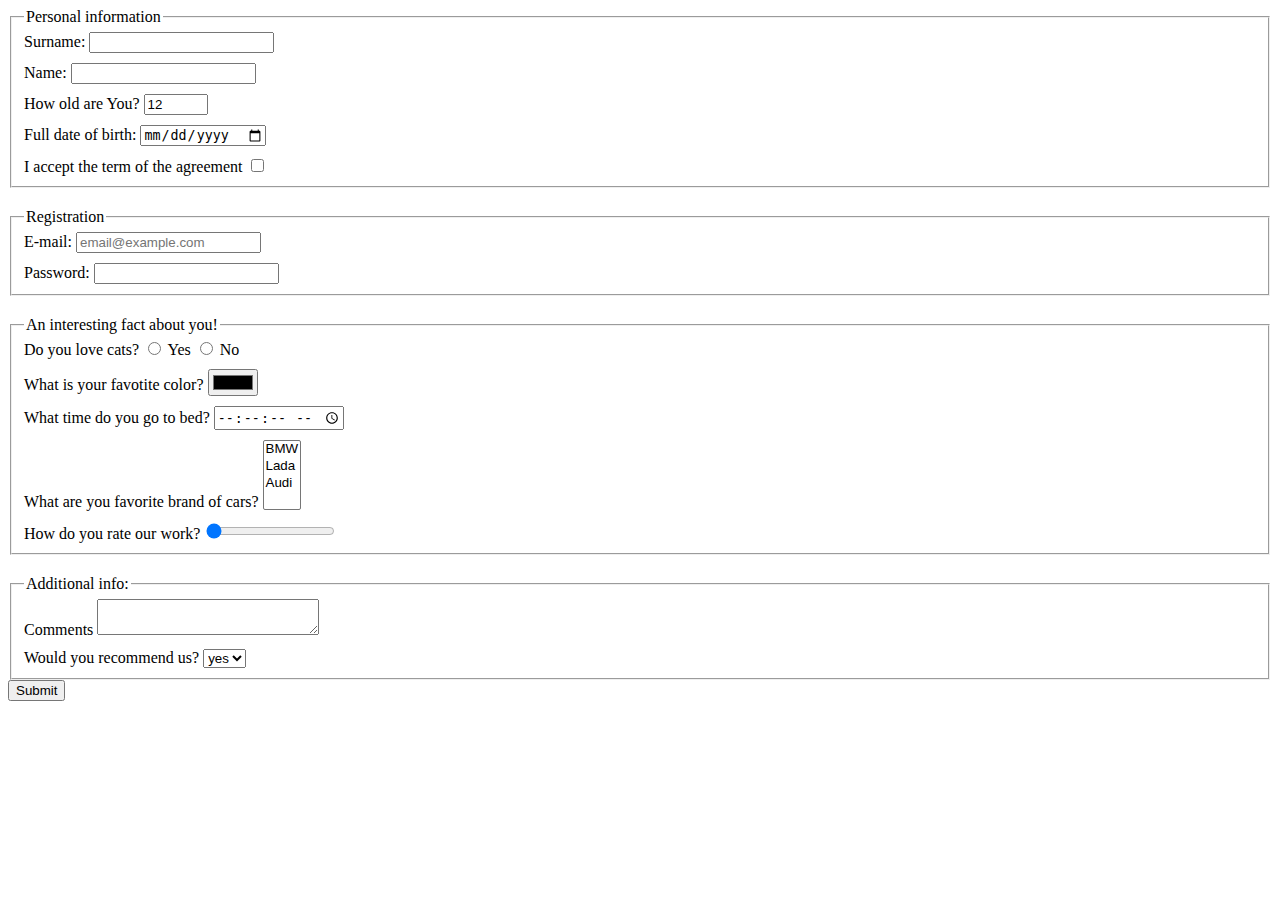
<file: index.html>
<!doctype html><html lang="en"><head><meta charset="UTF-8"><meta name="viewport" content="width=device-width, user-scalable=no, initial-scale=1.0, maximum-scale=1.0, minimum-scale=1.0"><meta http-equiv="X-UA-Compatible" content="ie=edge"><title>HTML Form</title><link rel="stylesheet" href="style.3c8f0572.css"></head><body> <form method="post" onsubmit="onSubmit()"> <fieldset> <legend>Personal information</legend> <label class="form_field">Surname: <input type="text" name="surname" minlength="2" maxlength="50" autocomplete="off" required> </label> <label class="form_field"> Name: <input type="text" name="name" minlength="2" maxlength="50" autocomplete="off" required> </label> <label class="form_field"> How old are You? <input type="number" name="number" value="12" min="12" max="100" required> </label> <label class="form_field"> Full date of birth: <input type="date" name="date" required> </label> <label class="form_field"> I accept the term of the agreement <input type="checkbox" name="acception" required> </label> </fieldset> <fieldset> <legend>Registration</legend> <label class="form_field"> E-mail: <input type="email" name="email" placeholder="email@example.com" required> </label> <label class="form_field"> Password: <input type="password" name="password" required> </label> </fieldset> <fieldset> <legend>An interesting fact about you!</legend> <label class="form_field"> Do you love cats? <label> <input type="radio" name="answer" value="positive"> Yes </label> <label> <input type="radio" name="answer" value="negative"> No </label> </label> <label class="form_field"> What is your favotite color? <input type="color" name="color" value="000" required> </label> <label class="form_field"> What time do you go to bed? <input type="time" name="time" step="2" required> </label> <label class="form_field"> What are you favorite brand of cars? <select name="brand" multiple required> <option value="bmw">BMW</option> <option value="lada">Lada</option> <option value="audi">Audi</option> </select> </label> <label class="form_field"> How do you rate our work? <input type="range" name="rate" min="0" max="100" value="0" required> </label> </fieldset> <fieldset> <legend>Additional info:</legend> <label class="form_field"> Comments <textarea name="comments" cols="25" rows="2">
          </textarea> </label> <label class="form_field"> Would you recommend us? <select name="recommend" required> <option value="yes">yes</option> <option value="no">no</option> </select> </label> </fieldset> <button type="submit">Submit</button> </form> </body></html>
</file>
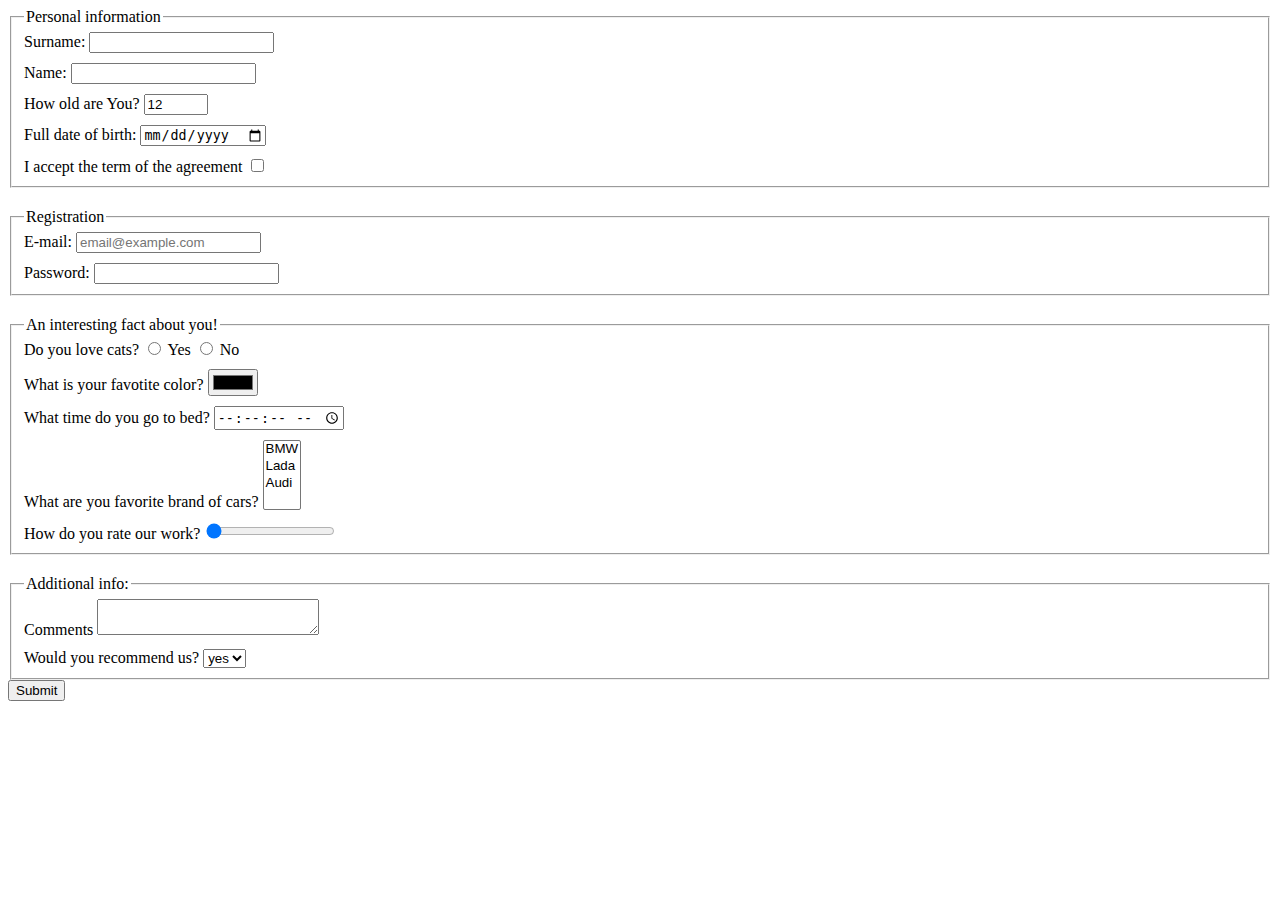
<file: src/index.html>
<!doctype html>
<html lang="en">
  <head>
    <meta charset="UTF-8">
    <meta
      name="viewport"
      content="width=device-width, user-scalable=no, initial-scale=1.0, maximum-scale=1.0, minimum-scale=1.0"
    >
    <meta http-equiv="X-UA-Compatible" content="ie=edge">
    <title>HTML Form</title>
    <link rel="stylesheet" href="./style.css">
  </head>
  <body>
    <form method="post" onsubmit="onSubmit()">
      <fieldset>
        <legend>Personal information</legend>

        <label class="form_field">Surname:
          <input 
            type="text" 
            name="surname" 
            minlength="2" 
            maxlength="50" 
            autocomplete="off" 
            required
          >  
        </label>

        <label class="form_field">
          Name:
          <input 
            type="text" 
            name="name" 
            minlength="2" 
            maxlength="50" 
            autocomplete="off" 
            required
          >
        </label> 

        <label class="form_field">
          How old are You?
          <input 
            type="number" 
            name="number" 
            value="12" 
            min="12" 
            max="100" 
            required
          >
        </label>

        <label class="form_field">
          Full date of birth:
          <input type="date" name="date" required>
        </label>
        
        <label class="form_field">
          I accept the term of the agreement
          <input type="checkbox" name="acception" required>
        </label>

      </fieldset>

      <fieldset>
        <legend>Registration</legend>
        
        <label class="form_field">
          E-mail:
          <input 
            type="email" 
            name="email" 
            placeholder="email@example.com" 
            required
          >         
        </label>

        <label class="form_field">
          Password:
          <input type="password" name="password" required>
        </label>

      </fieldset>

      <fieldset>
        <legend>An interesting fact about you!</legend>

        <label class="form_field">
          Do you love cats?
        
          <label>
            <input type="radio" name="answer" value="positive">
            Yes
          </label>

          <label>
            <input type="radio" name="answer" value="negative">
            No
          </label>
      
        </label>

        <label class="form_field">
          What is your favotite color? 
          <input 
            type="color" 
            name="color" 
            value="000" 
            required
          > 
        </label>

        <label class="form_field">
          What time do you go to bed?
          <input 
            type="time" 
            name="time" 
            step="2" 
            required
          >
        </label>

        <label class="form_field">
          What are you favorite brand of cars?

          <select name="brand" multiple required>
            <option value="bmw">BMW</option>
            <option value="lada">Lada</option>
            <option value="audi">Audi</option>
          </select>
        </label>

        <label class="form_field">
          How do you rate our work?
          <input 
            type="range" 
            name="rate" 
            min="0" 
            max="100" 
            value="0"
            required
          >
        </label>

      </fieldset>

      <fieldset>

        <legend>Additional info:</legend>

        <label class="form_field">
          Comments
          <textarea name="comments" cols="25" rows="2">
          </textarea>
        </label>

        <label class="form_field">
          Would you recommend us?

          <select name="recommend" required>
            <option value="yes">yes</option>
            <option value="no">no</option>
          </select>
        </label>

      </fieldset>

      <button type="submit">Submit</button>
    </form>
  </body>
</html>
</file>
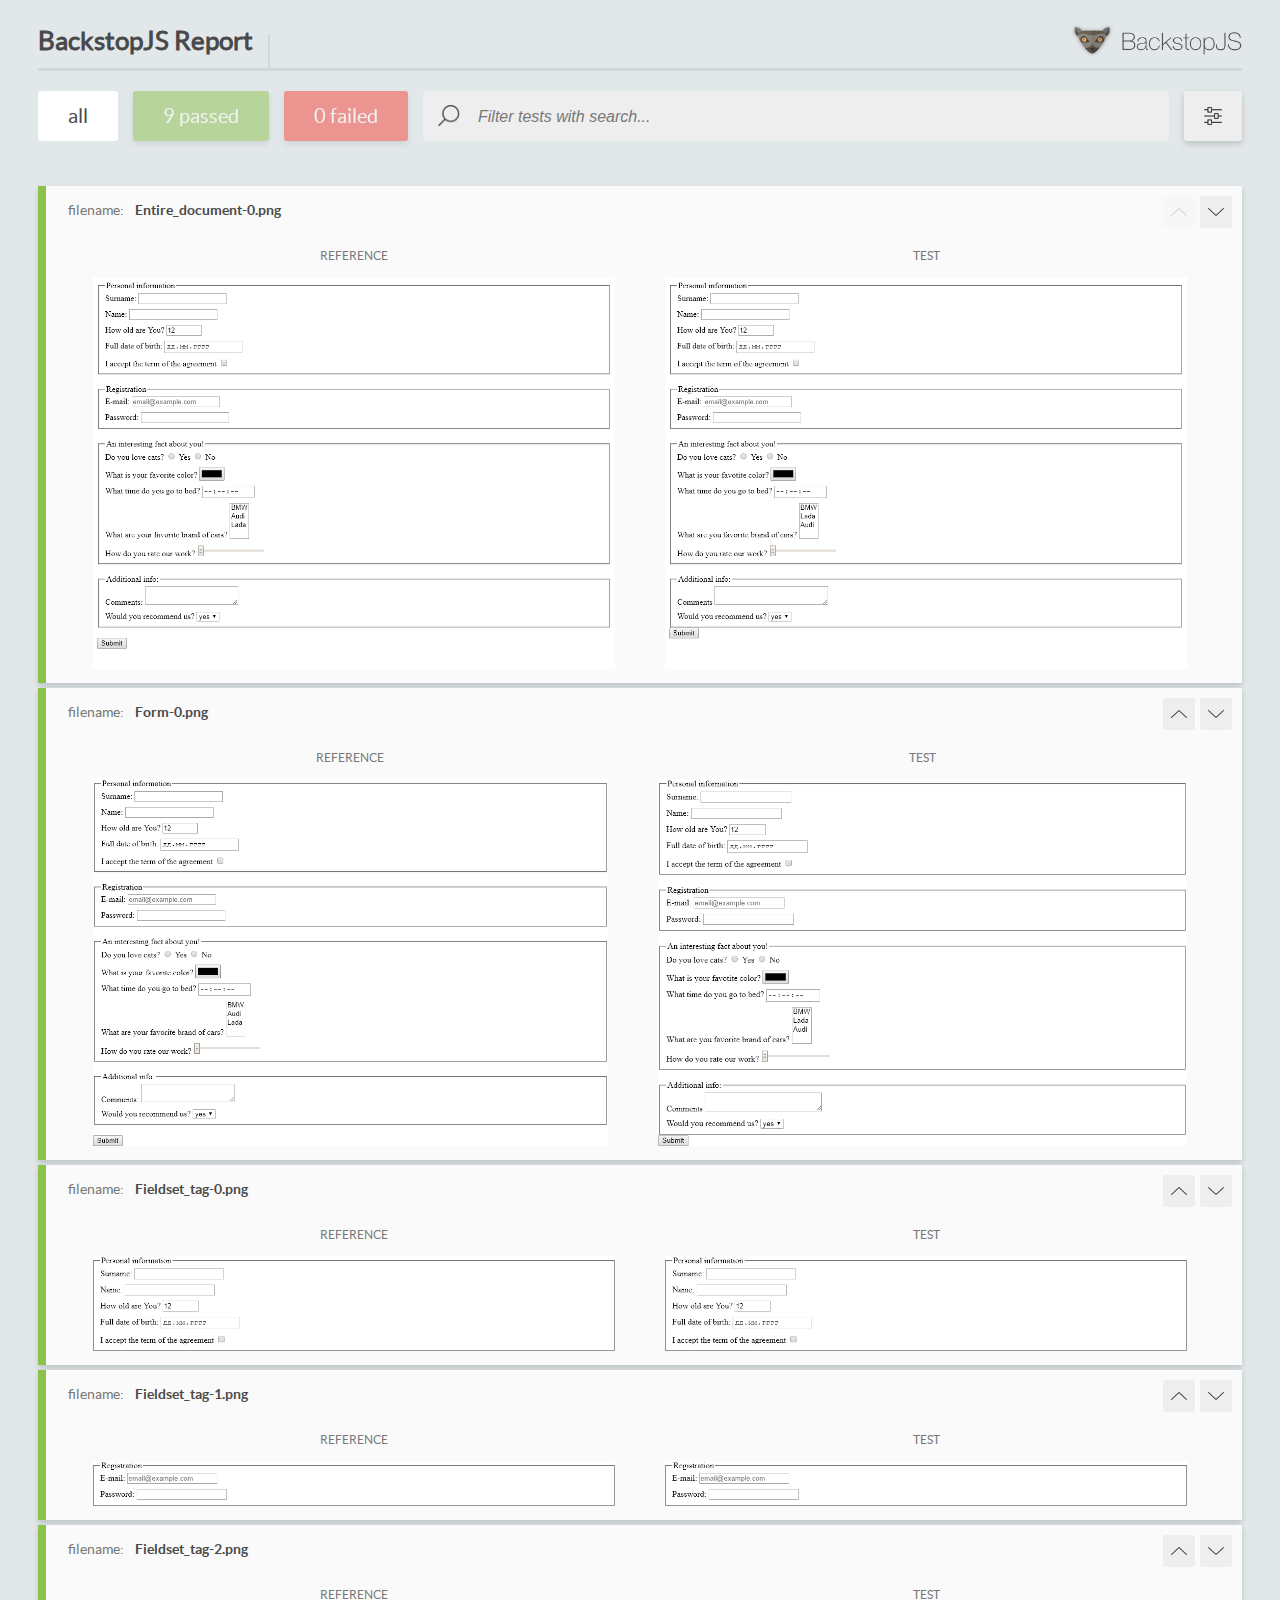
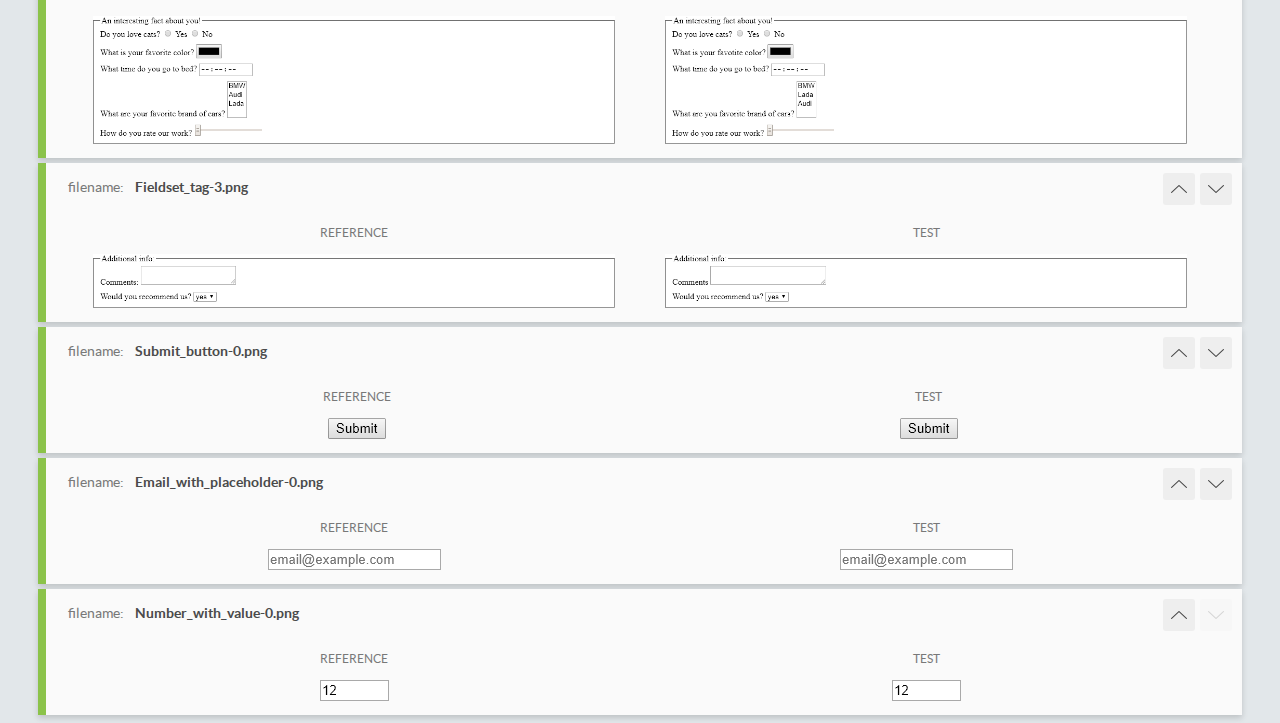
<file: report/html_report/index.html>
<!DOCTYPE html>
<html>
  <head>
    <meta charset="utf-8">
    <title>BackstopJS Report</title>

    <style>
      @font-face {
          font-family: 'latoregular';
          src: url('./assets/fonts/lato-regular-webfont.woff2') format('woff2'),
              url('./assets/fonts/lato-regular-webfont.woff') format('woff');
          font-weight: 400;
          font-style: normal;
      }
      @font-face {
          font-family: 'latobold';
          src: url('./assets/fonts/lato-bold-webfont.woff2') format('woff2'),
              url('./assets/fonts/lato-bold-webfont.woff') format('woff');
          font-weight: 700;
          font-style: normal;
      }

      .ReactModal__Body--open {
          overflow: hidden;
      }
      .ReactModal__Body--open .header {
        display: none;
      }

    </style>
  </head>
  <body style="background-color: #E2E7EA">
    <div id="root">

    </div>
    <script type="text/javascript">
      function report (report) { // eslint-disable-line no-unused-vars
        window.tests = report;
      }
    </script>
    <script type="text/javascript" src="config.js"></script>
    <script type="text/javascript" src="index_bundle.js"></script>
  </body>
</html>
</file>
<file: style.3c8f0572.css>
.form_field:not(:last-of-type){display:block;margin-bottom:10px}fieldset:not(:last-of-type){margin-bottom:20px}
/*# sourceMappingURL=style.3c8f0572.css.map */
</file>
<file: src/style.css>
.form_field:not(:last-of-type) {
  display: block;
  margin-bottom: 10px;
}
  
fieldset:not(:last-of-type) {
  margin-bottom: 20px;
}
</file>
